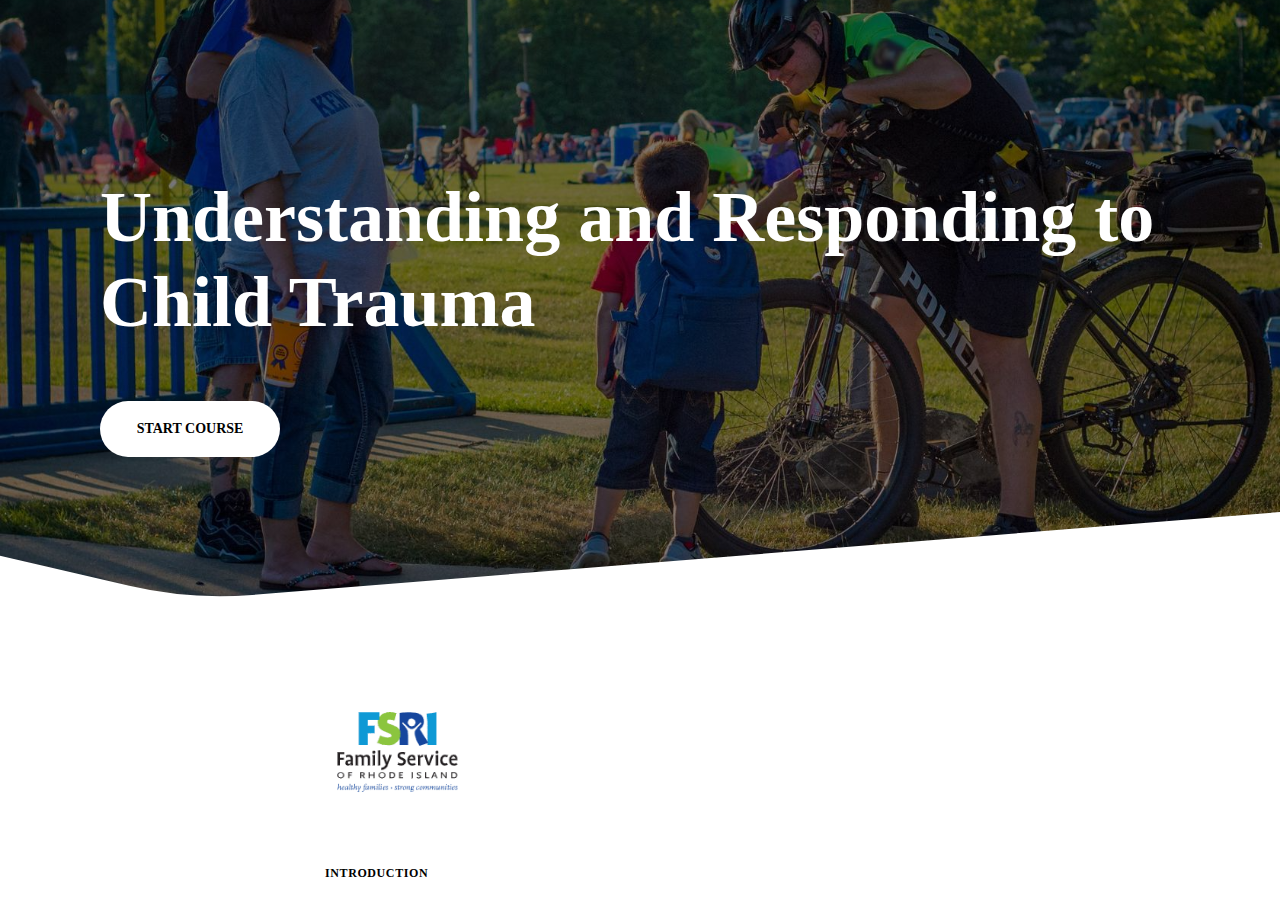
<file: index.html>
<!DOCTYPE html>
<html lang="en" class="">
  <head>
    <meta http-equiv="X-UA-Compatible" content="IE=edge,chrome=1">
    <meta name="viewport" content="width=device-width, initial-scale=1">
    <meta charset="utf-8">

    <title>Understanding and Responding to Child Trauma</title>

    <link type="text/css" rel="stylesheet" href="lib/icomoon.css">
    <script type="text/javascript" src="lib/player-0.0.11.min.js"></script>
    <script type="text/javascript" src="lib/lzwcompress.js"></script>

    <!-- Resize Hack -->
    <script type="text/javascript">
      window.resizeTo(screen.width, screen.height);
    </script>
    
    <!--[if lt IE 9]>
    <script src="//html5shiv.googlecode.com/svn/trunk/html5.js"></script>
    <![endif]-->

    <script id="__ENTRY__" type="application/json">
      {".js":["rise/382be17f.js"],".css":["sandbox/4adfab46.css"]}
    </script>

    <script id="__REMOTE_ENTRIES__" type="application/json">
      {"mondrian":{".js":["mondrian/entry.js"]}}
    </script>

    <script>
      (function() {
        const jsonp = {}

        function loadModule(manifest) {
          const p = []

          if (manifest['.css'] != null) {
            for (var idx = 0; idx < manifest['.css'].length; idx++) {
              p.push(new Promise((resolve, reject) => {
                var link = document.createElement('link')
                link.onload = resolve
                link.onerror = reject
                link.rel = 'stylesheet'
                link.href = 'lib/' + manifest['.css'][idx]
                document.body.appendChild(link)
              }))
            }
          }

          if (manifest['.js'] != null) {
            for (var idx = 0; idx < manifest['.js'].length; idx++) {
              p.push(new Promise((resolve, reject) => {
                var script = document.createElement('script')
                script.onload = resolve
                script.onerror = reject
                script.src = 'lib/' + manifest['.js'][idx]
                document.body.appendChild(script)
              }))
            }
          }

          return Promise.all(p)
        }

        function deserialize(str) {
          const buffer = Uint8Array.from(atob(str), c => c.charCodeAt(0))
          const json = new TextDecoder().decode(buffer)
          const result = JSON.parse(json)
          return result
        }

        function __loadEntry() {
          return loadModule(JSON.parse(document.getElementById('__ENTRY__').textContent))
        }

        function __loadRemoteEntry(name) {
          const manifest = JSON.parse(document.getElementById('__REMOTE_ENTRIES__').textContent)
          if (manifest[name] == null) throw new Error(`Missing manifest for remote entry "${name}".`)
          return loadModule(manifest[name])
        }
        
        async function __loadJsonp(id, path) {
          try {
            return await new Promise((resolve, reject) => {
              try {
                jsonp[id] = resolve
                const script = document.createElement('script')
                script.onerror = reject
                script.src = `./${path}`
                document.head.appendChild(script)
              } catch (err) {
                reject(err)
              }
            })
          } finally {
            delete jsonp[id]
          }
        }

        function __resolveJsonp(id, data) {
          const resolve = jsonp[id]
          if (typeof resolve !== 'function') {
            throw new Error(`Could not load JSONP "${id}"`)
          }
          resolve(data)
        }

        async function __fetchCourse(name) {
          name = name == null ? window.i18n.default : name
          if (!window.i18n.available.includes(name)) {
            console.warn(`Could not load locale "${name}"`)
            name = window.i18n.available[0]
          }
          const encoded = await __loadJsonp(`course:${name}`, `locales/${name}.js`)
          const courseData = deserialize(encoded)
          return courseData
        }

        window.__loadEntry = __loadEntry
        window.__loadRemoteEntry = __loadRemoteEntry
        window.__loadJsonp = __loadJsonp
        window.__resolveJsonp = __resolveJsonp
        window.__fetchCourse = __fetchCourse
      })()
    </script>
  </head>
  <body>
    <div id="app"></div>
    <script>
  (function(root) {
    window.i18n = {"available":["und"],"default":"und"};
    window.partnerContent = [];

    var quizId = null;
    var storylineId = null;
    var completionPercentage = 100;
    var reporting = 'completed-incomplete';

    var LMSProxySelections = [
      'CommitData',
      'ConcedeControl', // Gives control back to the LMS
      'CreateResponseIdentifier', // Create question response
      'Finish',
      'GetDataChunk',  // Retrieve stringified object with lesson progress
      'GetStatus', // Get Current Status
      'MatchingResponse', // Interaction - Question Type
      'RecordFillInInteraction', // Interaction - Question Type
      'RecordMatchingInteraction', // Interaction - Question Type
      'RecordMultipleChoiceInteraction', // Interaction - Question Type
      'ResetStatus', // Reset the Status
      'SetBookmark',   // Set identifier for bookmark
      'SetDataChunk',  // Set a stringified object with lesson progress
      'SetFailed', // Tell LMS user Failed course
      'SetLanguagePreference', // Set user's Language Preference
      'SetPassed', // Tell LMS user Passed the course
      'SetReachedEnd', // Tell LMS user completed course
      'SetScore', // Report Users Score to the LMS (for Pass and fail)
      'WriteToDebug',
    ];

    function HookCommit() {
  LMSProxyFuncs.WriteToDebug('Commit strategy detected a reason to commit! Forcing a commit to the LMS.');
  LMSProxyFuncs.CommitData();
}

const ProxyHooks = {

  'SetFailed': HookCommit,
  'SetPassed': HookCommit,
  'SetReachedEnd': HookCommit,
  'SetScore': HookCommit,

  'RecordMultipleChoiceInteraction': HookCommit,
  'RecordMatchingInteraction': HookCommit,
  'RecordFillInInteraction': HookCommit,
  'MatchingResponse': HookCommit,
};

function hookProxy(funcName) {
  if(ProxyHooks[funcName]) {
    return ProxyHooks[funcName]();
  }

  return;
}

var LMSProxyFuncs = pick(LMSProxySelections, window.parent, Function.prototype);

function noAPIFunction (funcName) {
  return function () {
    console.log('Warning: Course was unable to find the LMS API for ' + funcName + '. Course may have been launched from scormcontent/index.html, or the course package is not within an LMS. Saving of student data will not occur.');
  }
}

var initProxy = function() {
  return Object.keys(LMSProxyFuncs).reduce(function(newProxy, funcName) {
    // Alert logic for if there's issues finding the eLearning API.
    var triggerAlert = true;

    // xAPI and cmi5 API's can be identified by their object type and key count.
    if (typeof LMSProxyFuncs[funcName] === 'object' && Object.keys(LMSProxyFuncs[funcName]).length > 1) {
      triggerAlert = false;
    }

    // AICC and SCORM API's can be identified by the length of the function.
    if (LMSProxyFuncs[funcName].toString().length > 35) {
      triggerAlert = false;
    }

    if (triggerAlert) {
      noAPIFunction(funcName)();

      if (funcName === 'cmi5') {
        newProxy['cmi5'] = {
          getMasteryScore: noAPIFunction('cmi5.getMasteryScore')
        }
      } else {
        newProxy[funcName] = noAPIFunction(funcName);
      }
      
      return newProxy;
    }

    if (arrayHas(funcName, ['CreateResponseIdentifier', 'MatchingResponse', 'cmi5'])) {
      newProxy[funcName] = LMSProxyFuncs[funcName];
      return newProxy;
    }

    newProxy[funcName] = function () {
      var args = ([]).slice.call(arguments);
      var result = LMSProxyFuncs[funcName].apply(null, args);

      hookProxy(funcName);

      return result;
    }
    return newProxy;
  }, {})
}


    var LMSProxy = initProxy();

    var cache = getLMSData();

    function debounce(fn, delay) {
  var timer = null;

  return function () {
    var context = this, args = arguments;
    clearTimeout(timer);
    timer = setTimeout(function () {
      fn.apply(context, args);
    }, delay);
  };
}

function compress(data) {
  try {
    return JSON.stringify({
      v: 2,
      d: lzwCompress.pack(JSON.stringify(data)),
      cpv: "yu_fG-U3"
    });
  } catch(e) {
    return '';
  }
}

function decompress(stringData) {
  try {
    const data = JSON.parse(stringData);

    return data.d
      ? JSON.parse(lzwCompress.unpack(data.d))
      : data;
  } catch(e) {
    return {};
  }
}

function assign(target) {
  if (target === undefined || target === null) {
    throw new TypeError('assign: Cannot convert undefined or null to object');
  }

  var output = Object(target);

  for (var index = 1; index < arguments.length; index++) {
    var source = arguments[index];
    if (source !== undefined && source !== null) {
      for (var nextKey in source) {
        if (source.hasOwnProperty(nextKey)) {
          output[nextKey] = source[nextKey];
        }
      }
    }
  }
  return output;
}

function identity(value) {
  return value;
}

function bookmark(id) {
  var url = 'index.html#/lessons/' + id;

  LMSProxy.SetBookmark(url, '');
}

function completeOut(passed, reportParam) {
  var reportType = reportParam || reporting;

  if(passed) {
    switch(reportType) {
      case 'completed-incomplete':
      case 'completed-failed':
        LMSProxy.ResetStatus();
        LMSProxy.SetReachedEnd();
        break;

      case 'passed-incomplete':
      case 'passed-failed':
        LMSProxy.SetPassed();
        LMSProxy.SetReachedEnd();
        break;
    }
  } else {
    switch(reportType) {
      case 'passed-failed':
      case 'completed-failed':
        if(!isPassed()) {
          LMSProxy.SetFailed();
        }
        break;
    }
  }
}

var setDataChunk = debounce(function(data) {
  LMSProxy.SetDataChunk(data);
}, 100);

function concatLMSData(data) {
  assign(cache, data);
  setDataChunk(compress(cache));
}

function getLocale() {
  return getLMSData().locale;
}

function setLocale(locale) {
  concatLMSData({ locale: locale });
  LMSProxy.SetLanguagePreference(locale);
}


function exit() {
  LMSProxy.ConcedeControl();
}

function finish(totalProgress) {
  if (
    quizId === null &&
    storylineId === null &&
    completionPercentage != undefined &&
    totalProgress >= completionPercentage
  ) {
    completeOut(true);
  }
}

function finishQuiz(passed, score, id) {
  if (id == quizId) {
    reportScore(score);
    completeOut(passed);
  }
}

function finishStoryline(id, passed, isQuiz, score) {
  if (id == storylineId) {
    if (isQuiz) {
      reportScore(score);
      completeOut(passed, 'passed-failed');
    } else {
      completeOut(passed);
    }
  }
}

function sanitizeForUri(title) {
  // Strip HTML tags
  var strippedTitle = title.replace(/<(?:.|\n)*?>/gm, '');

  // Count invalid characters (non a-zA-Z0-9-_.~)
  var invalidMatches = strippedTitle.match(/[^a-zA-Z0-9-_.~]/g);
  var invalidCount = invalidMatches ? invalidMatches.length : 0;
  var percentInvalid = strippedTitle.length ? invalidCount / strippedTitle.length : 0;

  // Replace invalid characters with dashes
  var sanitizedTitle = strippedTitle.replace(/[^a-zA-Z0-9-_.~]/g, '-');

  // If more than 25% of characters are replaced or the sanitized title is empty, generate a hash-based ID
  // Currently only enabled for AICC.
  if ('scorm12' === 'aicc') { 
    if (percentInvalid > 0.25 || sanitizedTitle.trim() === '') {
      LMSProxyFuncs.WriteToDebug('Sanitized title is empty or has more than 25% invalid characters. Generating hash-based ID.');
      sanitizedTitle = generateBase64ID(title);
    }
  }

  return sanitizedTitle;
}

// Convert a Unicode string to a Base64-encoded string
function base64EncodeUnicode(str) {
  // Convert the string to a Uint8Array (UTF-8 encoded)
  var uint8Array = new TextEncoder().encode(str);
  // Convert the Uint8Array to a binary string
  var binaryString = '';
  for (let i = 0; i < uint8Array.length; i++) {
    binaryString += String.fromCharCode(uint8Array[i]);
  }
  // Encode the binary string to Base64
  return btoa(binaryString);
}

// Generate a Base64 hash-based identifier that is decodeable and AICC/SCORM-compliant
function generateBase64ID(input) {
  var base64Id = base64EncodeUnicode(input);
  return `id-${base64Id}`;
}

function shorten(title) {
  return title.charAt(0);
}

function buildResponseIdentifier(response) {
  var title = sanitizeForUri(response.title);
  return LMSProxy.CreateResponseIdentifier(shorten(title), title);
}

function buildMatchingResponse(response) {
  var sourceTitle = sanitizeForUri(response.source.title);
  var targetTitle = sanitizeForUri(response.target.title);

  var source =
    LMSProxy.CreateResponseIdentifier(shorten(sourceTitle), sourceTitle);
  var target =
    LMSProxy.CreateResponseIdentifier(shorten(targetTitle), targetTitle);

  return new LMSProxy.MatchingResponse(source, target);
}

function cleanTitle(title, maxSize) {
  return title.substr(0, maxSize || 20).replace(/\s/g, '_');
}

function titleToId(quiz, question, attempts) {
  return cleanTitle(quiz, 20) + '_' + cleanTitle(question, 230) + '_' + attempts.toString().substr(0,3);
}

function normalizeResult(correct) {
  return correct
    ? window.parent.INTERACTION_RESULT_CORRECT
    : window.parent.INTERACTION_RESULT_WRONG;
}

function reportAnswer(data) {
  var recorder = Function.prototype;
  var response;
  var correctResponses;

  var isCorrect = normalizeResult(data.isCorrect);
  var latency = data.latency;
  var title = data.questionTitle;
  var weighting = 1;
  var strId = titleToId(data.quizTitle, title, data.retryAttempts);

  switch (data.type) {
    case 'MULTIPLE_CHOICE':
    case 'MULTIPLE_RESPONSE':
      response = data.response.map(buildResponseIdentifier);
      correctResponses = data.correctResponse.map(buildResponseIdentifier);
      recorder = LMSProxy.RecordMultipleChoiceInteraction;
      break;

    case 'FILL_IN_THE_BLANK':
      response = data.response;
      correctResponses = data.correctResponse;
      recorder = LMSProxy.RecordFillInInteraction;
      break;

    case 'MATCHING':
      response = data.response.map(buildMatchingResponse);
      correctResponses = data.correctResponse.map(buildMatchingResponse);
      recorder = LMSProxy.RecordMatchingInteraction;
      break;
  }

  recorder(
    strId,
    response,
    isCorrect,
    correctResponses,
    title,
    weighting,
    latency,
    0
  );
}

function getLMSData() {
  var data = null;

  if(!cache) {
    data = LMSProxy.GetDataChunk();

    var result = data
      ? decompress(data)
      : {};

    return result;
  }

  return assign({}, cache);
}

function getProgress(initialProgress) {
  var decodeCourseProgress =
    root.Rise.decodeCourseProgress;

  var progress = assign({}, {
    progress: { lessons: {} }
  }, getLMSData()).progress;

  if(initialProgress) {
    return decodeCourseProgress(initialProgress, progress);
  }

  return progress;
}

function isExport() {
  return true;
}

function isPassed() {
  return LMSProxy.GetStatus() === window.parent.LESSON_STATUS_PASSED;
}

function pick(keys, obj, def) {
  return keys.reduce(function(memo, key) {
    if(obj[key] === undefined) {
      if(def !== undefined) {
        memo[key] = def;
      }
    } else {
      memo[key] = obj[key];
    }

    return memo;
  }, {});
}

function reportScore(score) {
  var highScore = Math.max(getLMSData().score || 0, score);
  concatLMSData({ score: highScore });

  LMSProxy.SetScore(highScore, 100, 0);
}

function resolvePath(path) {
  return ('assets/').concat(path);
}

function resolveFontPath(font) {
  return ('lib/fonts/').concat(font.key.split('/').reverse()[0]);
}

function setLessonProgress(lessonProgress) {
  var encodeLessonProgress =
    root.Rise.encodeLessonProgress;

  var currentProgress = getProgress();

  var lessons = assign(
    {},
    currentProgress.lessons,
    encodeLessonProgress(lessonProgress)
  );

  var progress = assign({}, currentProgress, { lessons: lessons });

  concatLMSData({ progress: progress });
}

function setCourseProgress(courseProgress) {
  var encodeCourseProgress =
    root.Rise.encodeCourseProgress;

  var currentProgress = getProgress();

  var progress = assign(
    {},
    currentProgress,
    encodeCourseProgress(courseProgress)
  );

  concatLMSData({ progress: progress });
}

function getMasteryScore(payload) {
  return payload.passingScore;
}

function arrayHas(val, arr) {
  return !!(~(arr.indexOf(val)))
}

function fetchAvailableLocales() {
  return window.i18n
}

root.Rise = {
  completeLessons: identity,
  decodeCourseProgress: identity,
  encodeCourseProgress: identity,
  encodeLessonProgress: identity
};

root.Runtime = {
  bookmark: bookmark,
  exit: exit,
  fetch: window.__fetchCourse,
  fetchAvailableLocales: fetchAvailableLocales,
  finish: finish,
  finishQuiz: finishQuiz,
  finishStoryline: finishStoryline,
  getLocale: getLocale,
  getMasteryScore: getMasteryScore,
  getProgress: getProgress,
  isExport: isExport,
  reportAnswer: reportAnswer,
  resolveFontPath: resolveFontPath,
  resolvePath: resolvePath,
  setCourseProgress: setCourseProgress,
  setLessonProgress: setLessonProgress,
  setLocale: setLocale
};

  }(window));
</script>

    
    <script>__loadEntry()</script>
    
  </body>
</html>
</file>
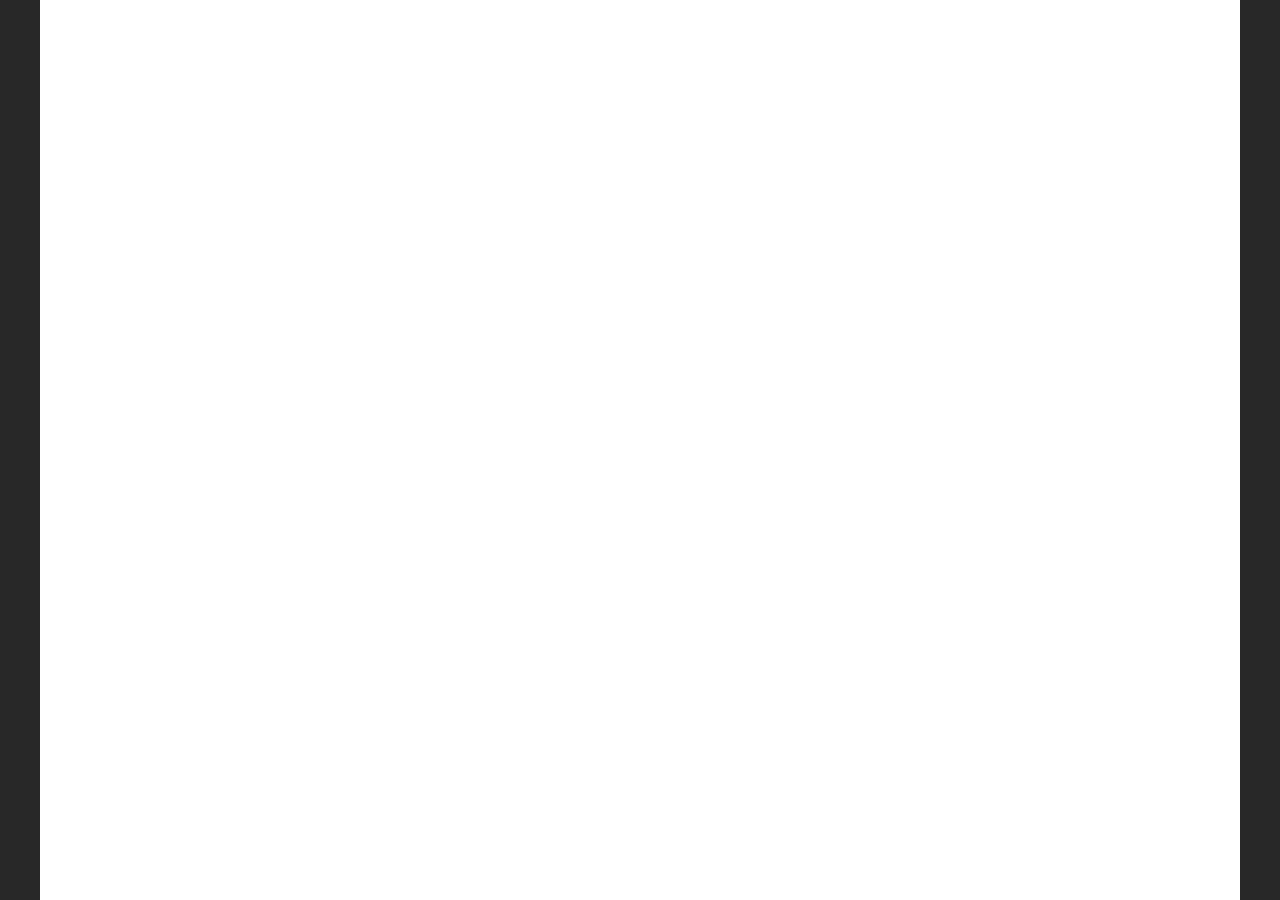
<file: assets/Rga_6K6VrWXGrQWp/story.html>
﻿<!doctype html>
<html lang="en-US">
<head>
  <meta charset="utf-8">
  <!-- Created using Storyline 360 x64 - http://www.articulate.com  -->
  <!-- version: 3.95.33670.0 -->
  <title>OVC_ThroughOurEyes_Video</title>
  <meta http-equiv="x-ua-compatible" content="IE=edge"/>
  <meta name="viewport" content="width=device-width,initial-scale=1,user-scalable=no,shrink-to-fit=no,minimal-ui"/>
  <meta name="apple-mobile-web-app-capable" content="yes"/>
  <style>
    html, body { height: 100%; padding: 0; margin: 0 }
    #app { height: 100%; width: 100%; }
  </style>

  <script>
    window.DS = {};
    window.globals = {
      DATA_PATH_BASE: '',
      HAS_FRAME: true,
      HAS_SLIDE: true,

      lmsPresent: false,
      tinCanPresent: false,
      cmi5Present: false,
      aoSupport: false,
      scale: 'noscale',
      captureRc: false,
      browserSize: 'optimal',
      bgColor: '#282828',
      features: 'DropInAcc,DropInBase,DropInCore,DropInInteractions,DropInMisc,DropInVectors,DropInVideo,LayerPresentAsDialog,MultipleQuizTracking,UpdatedThemeEditor',
      themeName: 'unified',
      preloaderColor: '#FFFFFF',
      suppressAnalytics: false,
      productChannel: 'stable',
      publishSource: 'storyline',
      aid: 'aid|4ecc0b64-0563-44ab-a47d-a511d6992b96',
      cid: 'e68eaf68-e1ee-4315-9d93-c52861b9a9e6',
      playerVersion: '3.95.33670.0',
      publishTimestamp: '2024-12-20T19:50:52.6039830Z',
      maxIosVideoElements: 10,
      connectionSettings: { message: 'You%20are%20offline.%20Trying%20to%20reconnect...', useDarkTheme: false, mode: 'disabled' },
      hasFeature: function(feature) {
        return this.features.split(',').includes(feature);
      },
      
      parseParams: function(qs) {
        if (window.globals.parsedParams != null) {
          return window.globals.parsedParams;
        }
        qs = (qs || window.location.search.substr(1)).split('+').join(' ');
        var params = {},
            tokens,
            re = /[?&]?([^=]+)=([^&]*)/g;

        while (tokens = re.exec(qs)) {
          params[decodeURIComponent(tokens[1]).trim()] =
            decodeURIComponent(tokens[2]).trim();
        }
        window.globals.parsedParams = params;
        return params;
      }

    };
  </script>
  <script>
    var isIe11 = ('ActiveXObject' in window || window.MSBlobBuilder != null)
      && window.msCrypto != null && !window.ActiveXObject;
    if (isIe11) {
      window.globals.unsupportedBrowser = true;
      document.write(atob('[base64]'));
    }
  </script>

  <script>
    if (window.globals.hasFeature('MultiLanguageSinglePackageSupport')) {
      
      
    }
  </script>

  
  <script>window.THREE = { };</script>
  
<meta name="robots" content="noindex, nofollow"></head>
<body style="background: #282828" class="cs-HTML theme-unified">
<script src="player-interface.js"></script>
  <script>!function(){var e,i=/iPhone/i,o=/iPod/i,n=/iPad/i,t=/\biOS-universal(?:.+)Mac\b/i,r=/\bAndroid(?:.+)Mobile\b/i,a=/Android/i,d=/(?:SD4930UR|\bSilk(?:.+)Mobile\b)/i,p=/Silk/i,l=/Windows Phone/i,u=/\bWindows(?:.+)ARM\b/i,b=/BlackBerry/i,s=/BB10/i,c=/Opera Mini/i,f=/\b(CriOS|Chrome)(?:.+)Mobile/i,h=/Mobile(?:.+)Firefox\b/i,v=function(e){return void 0!==e&&"MacIntel"===e.platform&&"number"==typeof e.maxTouchPoints&&e.maxTouchPoints>1&&"undefined"==typeof MSStream};e=function(e){var m={userAgent:"",platform:"",maxTouchPoints:0};e||"undefined"==typeof navigator?"string"==typeof e?m.userAgent=e:e&&e.userAgent&&(m={userAgent:e.userAgent,platform:e.platform,maxTouchPoints:e.maxTouchPoints||0}):m={userAgent:navigator.userAgent,platform:navigator.platform,maxTouchPoints:navigator.maxTouchPoints||0};var g=m.userAgent,y=g.split("[FBAN");void 0!==y[1]&&(g=y[0]),void 0!==(y=g.split("Twitter"))[1]&&(g=y[0]);var A=function(e){return function(i){return i.test(e)}}(g),w={apple:{phone:A(i)&&!A(l),ipod:A(o),tablet:!A(i)&&(A(n)||v(m))&&!A(l),universal:A(t),device:(A(i)||A(o)||A(n)||A(t)||v(m))&&!A(l)},amazon:{phone:A(d),tablet:!A(d)&&A(p),device:A(d)||A(p)},android:{phone:!A(l)&&A(d)||!A(l)&&A(r),tablet:!A(l)&&!A(d)&&!A(r)&&(A(p)||A(a)),device:!A(l)&&(A(d)||A(p)||A(r)||A(a))||A(/\bokhttp\b/i)},windows:{phone:A(l),tablet:A(u),device:A(l)||A(u)},other:{blackberry:A(b),blackberry10:A(s),opera:A(c),firefox:A(h),chrome:A(f),device:A(b)||A(s)||A(c)||A(h)||A(f)},any:!1,phone:!1,tablet:!1};return w.any=w.apple.device||w.android.device||w.windows.device||w.other.device,w.phone=w.apple.phone||w.android.phone||w.windows.phone,w.tablet=w.apple.tablet||w.android.tablet||w.windows.tablet,w}(),"object"==typeof exports&&"undefined"!=typeof module?module.exports=e:"function"==typeof define&&define.amd?define((function(){return e})):this.isMobile=e}();
    window.isMobile.apple.tablet = window.isMobile.apple.tablet ||
      (navigator.platform === 'MacIntel' && navigator.maxTouchPoints > 1);
    window.isMobile.apple.device = window.isMobile.apple.device || window.isMobile.apple.tablet;
    window.isMobile.tablet = window.isMobile.tablet || window.isMobile.apple.tablet;
    window.isMobile.any = window.isMobile.any || window.isMobile.apple.tablet;
  </script>

  <div id="focus-sink" tabindex="-1"></div>

  <div id="preso"></div>
  <script>
    (function() {

      var classTypes = [ 'desktop', 'mobile', 'phone', 'tablet' ];

      var addDeviceClasses = function(prefix, testObj) {
        var curr, i;
        for (i = 0; i < classTypes.length; i++) {
          curr = classTypes[i];
          if (testObj[curr]) {
            document.body.classList.add(prefix + curr);
          }
        }
      };

      var params = window.globals.parseParams(),
          isDevicePreview = params.devicepreview === '1',
          isPhoneOverride = params.deviceType === 'phone' || (isDevicePreview && params.phone == '1'),
          isTabletOverride = (params.deviceType === 'tablet' || isDevicePreview) && !isPhoneOverride,
          isMobileOverride = isPhoneOverride || isTabletOverride;

      var deviceView = {
        desktop: !window.isMobile.any && !isMobileOverride,
        mobile: window.isMobile.any || isMobileOverride,
        phone: isPhoneOverride || (window.isMobile.phone && !isTabletOverride),
        tablet: isTabletOverride || window.isMobile.tablet
      };

      window.globals.deviceView = deviceView;
      window.isMobile.desktop = !window.isMobile.any;
      window.isMobile.mobile = window.isMobile.any;

      addDeviceClasses('view-', deviceView);

    })();
  </script>
  
  <script src='story_content/triggers.js' type=text/javascript></script>
<script src='story_content/user.js' type=text/javascript></script>
  <div class="slide-loader"></div>

  <script>
    var doc = document, loader = doc.body.querySelector('.slide-loader'); [ 1, 2, 3 ].forEach(function(n) { var d = doc.createElement('div'); d.style.backgroundColor = window.globals.preloaderColor; d.classList.add('mobile-loader-dot'); d.classList.add('dot' + n); loader.appendChild(d); });
  </script>

  <div class="mobile-load-title-overlay" style="display: none">
    <div class="mobile-load-title">OVC_ThroughOurEyes_Video</div>
  </div>

  <div class="mobile-chrome-warning"></div>

  
<style>
  .warn-connection-dialog {
    display: none;
    background: transparent;
    pointer-events: all;
    position: fixed;
    left: 0;
    top: 0;
    width: 100%;
    height: 100%;
    z-index: 999;
  }

  .warn-connection-content {
    pointer-events: all;
    border-radius: 4px;
    background: white;
    border: 1px solid #E7E7E7;
    color: #333333;
    box-shadow: 0 2px 4px rgba(0, 0, 0, 0.25);
    transition: all 150ms ease-out;
    position: absolute;
    white-space: nowrap;
  }

  .view-phone.is-landscape .warn-connection-content {
    left: 23px;
    bottom: 23px;
  }

  .view-tablet.is-landscape .warn-connection-content {
    left: 50%;
    top: 20px;
    transform: translateX(-50%);
  }

  .view-mobile.is-portrait .warn-connection-content {
    transform: translate(-50%, calc(-100% - 15px));
  }

  .warn-connection-content p {
    display: inline-block;
    margin: 0 8px 0 0;
    line-height: 33px;
    font-size: 11px;
  }

  .warn-connection-content svg {
    position: relative;
    vertical-align: middle;
    margin: 0 2px 2px 8px;
  }

  .view-desktop .warn-connection-content {
    left: 1.5em;
    bottom: 1.5em;
  }

  .view-desktop .warn-connection-content p {
    font-size: 1.1em;
  }

  .is-offline .warn-connection-dialog {
    display: block;
  }

  .is-offline .cs-panel * {
    pointer-events: none !important;
  }

  .is-offline .cs-panel {
    pointer-events: all !important;
  }

  .is-offline #nav-controls * {
    pointer-events: none !important;
  }

  .is-offline #nav-controls {
    pointer-events: all !important;
  }
</style>

<div class="warn-connection-dialog" role="alertdialog" aria-modal="true" tabindex="0" aria-labelledby="warn-connection-message">
  <div class="warn-connection-content">
    <svg width="17" height="15" viewBox="0 0 17 15" xmlns="http://www.w3.org/2000/svg">
      <path fill="#8F0000" stroke="white" d="M16.07,12.98 L15.88,12.23 L9.51,1.21 C8.97,0.26,7.6,0.26,7.06,1.21 L0.69,12.23 C0.15,13.16,0.81,14.36,1.91,14.36 H14.65 C15.47,14.36,16.05,13.7,16.07,12.98 Z"/>
      <path fill="white" stroke="white" d="M8.58,5.5 C8.35,5.28,8.5,5.35,8.21,5.32 C8.09,5.35,7.97,5.49,7.96,5.67 C7.97,5.79,7.98,5.92,7.98,6.04 L7.98,6.04 C7.99,6.17,8,6.31,8.01,6.43 L8.01,6.44 C8.03,6.92,8.06,7.41,8.09,7.9 L8.09,7.9 C8.12,8.39,8.14,8.88,8.17,9.37 C8.17,9.39,8.18,9.42,8.2,9.44 C8.23,9.46,8.25,9.47,8.28,9.47 C8.31,9.47,8.34,9.46,8.35,9.44 C8.37,9.43,8.38,9.4,8.39,9.35 L8.39,9.34 C8.39,9.24,8.4,9.15,8.4,9.05 L8.4,9.05 C8.41,8.96,8.41,8.86,8.42,8.75 C8.43,8.44,8.45,8.12,8.47,7.81 L8.47,7.81 C8.49,7.49,8.51,7.18,8.53,6.87 C8.55,6.46,8.56,6.05,8.59,5.64 L8.6,5.62 C8.6,5.57,8.59,5.53,8.58,5.5 L8.21,5.32 Z"/>
      <circle fill="white" stroke="white" cx="8.3" cy="11.35" r="0.3"/>
    </svg>
    <p id="warn-connection-message">You are offline. Trying to reconnect...</p>
  </div>
</div>

<script>
  (function() {
    window.DS.connection = {
      warningShown: false,
      assets: {},
      loadingAssetGroup: false,
      retryDelay: 500
    };

    var connectionSettings = window.globals.connectionSettings || {};

    var useConnectionMessages = window.AbortController != null &&
      window.location.protocol != 'file:' &&
      connectionSettings.mode === 'normal';

    window.DS.connection.useConnectionMessages = useConnectionMessages;

    var assetCount = 0;
    var checkLoadedId;


    if (useConnectionMessages && connectionSettings != null) {
      var contentEl = document.querySelector('.warn-connection-content');
      var messageEl = contentEl.querySelector('p');

      if (connectionSettings.useDarkTheme) {
        contentEl.style.borderColor = '#BABBBA';
        contentEl.style.backgroundColor = '#282828';
        contentEl.style.color = '#FFFFFF';
      }

      if (connectionSettings.message != null) {
        messageEl.textContent = window.decodeURIComponent(connectionSettings.message);
      }
    }

    function checkAssetsReady() {
      for (var i in DS.connection.assets) {
        if (!DS.connection.assets[i].success) {
          return false;
        }
      }
      return true;
    }

    function stopAssetGroup() {
      if (!useConnectionMessages) { return; }

      assetCount = 0;

      DS.connection.oldAssetGroup = DS.connection.assets;
      DS.connection.assets = {};
      DS.connection.loadingAssetGroup = false;
      clearInterval(checkLoadedId);
    }

    function startAssetGroup() {
      if (!useConnectionMessages) { return; }
      var ticks = 0;
      clearInterval(checkLoadedId);
      checkLoadedId = setInterval(function() {
        var loaded = 0;
        if (assetCount === 0 && loaded === 0) {
          clearInterval(checkLoadedId);
          return;
        }

        for (var i in DS.connection.assets) {
          if (DS.connection.assets[i].success) {
            loaded++;
          }
        }

        if (assetCount === loaded && checkAssetsReady()) {
          for (var i in DS.connection.assets) {
            if (DS.connection.assets[i].action) {
              DS.connection.assets[i].action();
            }
          }
          hideWarning();
          stopAssetGroup();
        }
      }, 100)
    }

    function requiredAsset(url, action, retry, type) {
      if (!useConnectionMessages) { return; }
      if (DS.connection.assets[url]) { return; }

      DS.connection.assets[url] = {
        success: false, action: action, retry: retry, type: type
      };
      assetCount = Object.keys(DS.connection.assets).length;
      if (!DS.connection.loadingAssetGroup) {
        startAssetGroup();
      }
      DS.connection.loadingAssetGroup = true;
    }

    function assetLoaded(url) {
      if (!useConnectionMessages) { return; }
      if (DS.connection.assets[url]) {
        DS.connection.assets[url].success = true;
      }
    }

    function assetFailed(url) {
      if (!useConnectionMessages) { return; }
      if (!DS.connection.assets[url]) {
        if (/\.js$/.test(url) && url.indexOf('transcripts') === -1) {
          setTimeout(function() {
            if (DS.connection.lastSlideLoaded != null) {
              DS.connection.lastSlideLoaded();
            }
          }, DS.connection.retryDelay);
        }
        return;
      }
      if (!DS.connection.warningShown) { showWarning(); }
      if (DS.connection.assets[url].retry) {
        setTimeout(function() {
          if (!DS.connection.assets[url].success) {
            DS.connection.assets[url].retry()
          }
        }, DS.connection.retryDelay);
      }
    }

    function hideWarning() {
      document.body.classList.remove('is-offline');
      DS.connection.warningShown = false;
      enableKeys();
    }
    DS.connection.hideWarning = hideWarning

    function showWarning(btn) {
      document.body.classList.add('is-offline')
      DS.connection.warningShown = true;
      updateWarningPosition();
      disableKeys();
    }

    function updateWarningPosition() {
      if (!DS.connection.warningShown) {
        return;
      }

      var isPortrait = document.body.classList.contains('is-portrait');
      var isMobile = document.body.classList.contains('view-mobile');
      var warningEl = document.querySelector('.warn-connection-content');

      if (isPortrait && isMobile) {
        var slide = document.querySelector('.primary-slide');
        var slideRect = slide != null
          ? slide.getBoundingClientRect()
          : { top: window.innerHeight, left: 0, width: window.innerWidth };

        warningEl.style.top = `${slideRect.top}px`
        warningEl.style.left = `${slideRect.left + slideRect.width / 2}px`
      } else {
        warningEl.style.top = null;
        warningEl.style.left = null;
      }

      window.requestAnimationFrame(updateWarningPosition);
    }

    function onDisableKeyDown(e) {
      e.preventDefault();
      e.stopImmediatePropagation();
    }

    function onDisableKeyUp(e) {
      e.preventDefault();
      e.stopImmediatePropagation();
    }

    var accStyle = document.createElement('style');
    var warnDialogEl = document.querySelector('.warn-connection-dialog');

    function disableKeys() {
      if (DS.views && DS.views.nsStack && DS.views.nsStack.length === 1) {
        DS.views.nsStack[0].tabReachable = false
        DS.views.nsStack[0].updateTabIndex(true, true);
      }

      accStyle.innerHTML = '.acc-shadow-dom { display: none; }';
      document.body.appendChild(accStyle);

      warnDialogEl.parentNode.append(warnDialogEl);
      warnDialogEl.focus();
    }

    function enableKeys() {
      accStyle.remove();
      if (DS.views && DS.views.nsStack && DS.views.nsStack.length === 1 && DS.views.nsStack[0].name === '_frame') {
        DS.views.nsStack[0].tabReachable = true;
        DS.views.nsStack[0].updateTabIndex();
      }
    }

    // these will all be noops if the feature flag isn't set in
    // the data and `window.globals.features`
    DS.connection.requiredAsset = requiredAsset;
    DS.connection.assetLoaded = assetLoaded;
    DS.connection.assetFailed = assetFailed;
    DS.connection.stopAssetGroup = stopAssetGroup;
    DS.connection.startAssetGroup = startAssetGroup;
  })();
</script>


  <script>
    
    if (window.autoSpider && window.vInterfaceObject) {
      document.querySelector('.mobile-load-title-overlay').style.display = 'none';
    }
  </script>

  

  <link rel="stylesheet" href="html5/data/css/output.min.css" data-noprefix/>
</body>
<script src="html5/lib/scripts/bootstrapper.min.js"></script>
</html>
</file>
<file: lib/icomoon.css>
@font-face {
	font-family: 'icomoon';
	src:  url('fonts/icomoon.ttf') format('truetype'),
				url('fonts/icomoon.woff') format('woff');
	font-weight: normal;
	font-style: normal;
}

[class^="icon-"], [class*=" icon-"] {
	/* use !important to prevent issues with browser extensions that change fonts */
	font-family: 'icomoon' !important;
	speak: none;
	font-style: normal;
	font-weight: normal;
	font-variant: normal;
	text-transform: none;
	line-height: 1;

	/* Better Font Rendering =========== */
	-webkit-font-smoothing: antialiased;
	-moz-osx-font-smoothing: grayscale;
}

.icon-edit-author-name:before {
	content: "\e976";
}
.icon-lock:before {
	content: "\e977";
}
.icon-checkmark-valid:before {
	content: "\e95d";
}
.icon-close-media-panel:before {
	content: "\e95e";
}
.icon-trash4:before {
	content: "\e95f";
}
.icon-x-invalid-url:before {
	content: "\e960";
}
.icon-attach2:before {
	content: "\e961";
}
.icon-bold:before {
	content: "\e962";
}
.icon-fontcolor:before {
	content: "\e963";
}
.icon-fontsize:before {
	content: "\e964";
}
.icon-italic:before {
	content: "\e965";
}
.icon-link:before {
	content: "\e966";
}
.icon-orderedlist:before {
	content: "\e967";
}
.icon-quote:before {
	content: "\e968";
}
.icon-unorderedlist:before {
	content: "\e969";
}
.icon-feedback:before {
	content: "\e910";
}
.icon-review:before {
	content: "\e911";
}
.icon-customizable:before {
	content: "\e908";
}
.icon-design:before {
	content: "\e909";
}
.icon-interactions:before {
	content: "\e90a";
}
.icon-questions:before {
	content: "\e90b";
}
.icon-scenarios2:before {
	content: "\e90c";
}
.icon-slides:before {
	content: "\e90d";
}
.icon-desktop:before {
	content: "\e902";
}
.icon-expressions:before {
	content: "\e903";
}
.icon-poses:before {
	content: "\e904";
}
.icon-retina:before {
	content: "\e905";
}
.icon-scenarios:before {
	content: "\e906";
}
.icon-transparency:before {
	content: "\e907";
}
.icon-Master-01:before {
	content: "\e934";
}
.icon-Master-02:before {
	content: "\e93a";
}
.icon-Master-03:before {
	content: "\e939";
}
.icon-Master-04:before {
	content: "\e936";
}
.icon-Master-05:before {
	content: "\e93b";
}
.icon-Master-06:before {
	content: "\e935";
}
.icon-Master-07:before {
	content: "\e937";
}
.icon-Master-08:before {
	content: "\e938";
}
.icon-Master-09:before {
	content: "\e922";
}
.icon-Master-10:before {
	content: "\e926";
}
.icon-Master-11:before {
	content: "\e924";
}
.icon-Master-12:before {
	content: "\e928";
}
.icon-Master-13:before {
	content: "\e923";
}
.icon-Master-14:before {
	content: "\e925";
}
.icon-Master-15:before {
	content: "\e929";
}
.icon-Master-16:before {
	content: "\e927";
}
.icon-Master-17:before {
	content: "\e92b";
}
.icon-Master-18:before {
	content: "\e92c";
}
.icon-Master-19:before {
	content: "\e92d";
}
.icon-Master-20:before {
	content: "\e92e";
}
.icon-Master-21:before {
	content: "\e92f";
}
.icon-Master-22:before {
	content: "\e930";
}
.icon-Master-23:before {
	content: "\e931";
}
.icon-Master-24:before {
	content: "\e932";
}
.icon-Master-25:before {
	content: "\e933";
}
.icon-Master-26:before {
	content: "\e92a";
}
.icon-check-circle:before {
	content: "\e803";
}
.icon-trash:before {
	content: "\e804";
}
.icon-rotation:before {
	content: "\e91a";
}
.icon-vector:before {
	content: "\e91b";
}
.icon-mute:before {
	content: "\e90e";
}
.icon-volume:before {
	content: "\e90f";
}
.icon-logo:before {
	content: "\e805";
}
.icon-share:before {
	content: "\e801";
}
.icon-sorting:before {
	content: "\e91c";
}
.icon-more:before {
	content: "\e91d";
}
.icon-copy:before {
	content: "\e951";
}
.icon-clock:before {
	content: "\e915";
}
.icon-quotes-left:before {
	content: "\e918";
}
.icon-list-numbered:before {
	content: "\e916";
}
.icon-list2:before {
	content: "\e917";
}
.icon-plus:before {
	content: "\e60a";
}
.icon-info:before {
	content: "\e974";
}
.icon-cross:before {
	content: "\e913";
}
.icon-checkmark:before {
	content: "\e975";
}
.icon-arrow-up2:before {
	content: "\e959";
}
.icon-arrow-down2:before {
	content: "\e95a";
}
.icon-sort-alpha-asc:before {
	content: "\e912";
}
.icon-rtf:before {
	content: "\e94b";
}
.icon-doc:before {
	content: "\e94a";
}
.icon-pdf:before {
	content: "\e94c";
}
.icon-ppt:before {
	content: "\e94d";
}
.icon-file:before {
	content: "\e94e";
}
.icon-xls:before {
	content: "\e94f";
}
.icon-zip:before {
	content: "\e950";
}
.icon-file-alt:before {
	content: "\e944";
}
.icon-doc-alt:before {
	content: "\e943";
}
.icon-pdf-alt:before {
	content: "\e945";
}
.icon-ppt-alt:before {
	content: "\e946";
}
.icon-rtf-alt:before {
	content: "\e947";
}
.icon-xls-alt:before {
	content: "\e948";
}
.icon-zip-alt:before {
	content: "\e949";
}
.icon-attach:before {
	content: "\e942";
}
.icon-reload:before {
	content: "\e941";
}
.icon-trash2:before {
	content: "\e60d";
}
.icon-arrow-left:before {
	content: "\e608";
}
.icon-arrow-right:before {
	content: "\e609";
}
.icon-check-alt:before {
	content: "\e606";
}
.icon-password-view:before {
	content: "\e972";
}
.icon-password-hide:before {
	content: "\e973";
}
.icon-view-grid:before {
	content: "\e96c";
}
.icon-grid-view:before {
	content: "\e96c";
}
.icon-view-list:before {
	content: "\e96d";
}
.icon-list-view:before {
	content: "\e96d";
}
.icon-blocks:before {
	content: "\e95b";
}
.icon-list3:before {
	content: "\e95c";
}
.icon-export:before {
	content: "\e958";
}
.icon-screencast:before {
	content: "\e957";
}
.icon-cursor:before {
	content: "\e956";
}
.icon-documents:before {
	content: "\e952";
}
.icon-duplicate:before {
	content: "\e952";
}
.icon-trash3:before {
	content: "\e953";
}
.icon-Article:before {
	content: "\e93c";
}
.icon-Interaction:before {
	content: "\e93d";
}
.icon-Quiz:before {
	content: "\e93e";
}
.icon-Video:before {
	content: "\e93f";
}
.icon-trashcan:before {
	content: "\e921";
}
.icon-marker_style:before {
	content: "\e920";
}
.icon-photo:before {
	content: "\e91f";
}
.icon-microphone:before {
	content: "\e91e";
}
.icon-plus2:before {
	content: "\e800";
}
.icon-processing:before {
	content: "\e607";
}
.icon-menu:before {
	content: "\e602";
}
.icon-headset:before {
	content: "\e603";
}
.icon-list:before {
	content: "\e604";
}
.icon-video:before {
	content: "\e605";
}
.icon-mail:before {
	content: "\e954";
}
.icon-remove:before {
	content: "\e955";
}
.icon-up-level-2:before {
	content: "\e96e";
}
.icon-up-level-list-2:before {
	content: "\e96f";
}
.icon-plus-circle:before {
	content: "\e802";
}
.icon-up-level:before {
	content: "\e970";
}
.icon-up-level-list:before {
	content: "\e971";
}
.icon-eye:before {
	content: "\e96b";
}
.icon-tick:before {
	content: "\e900";
}
.icon-check:before {
	content: "\e901";
}
.icon-link-alt:before {
	content: "\e919";
}
.icon-chevron-down:before {
	content: "\e60b";
}
.icon-chevron-up:before {
	content: "\e60c";
}
.icon-chevron-left:before {
	content: "\e600";
}
.icon-chevron:before {
	content: "\e601";
}
.icon-chevron-right:before {
	content: "\e601";
}
.icon-close-small:before {
	content: "\e940";
}
.icon-pie-chart:before {
	content: "\e914";
}
.icon-alert:before {
	content: "\e96a";
}
</file>
